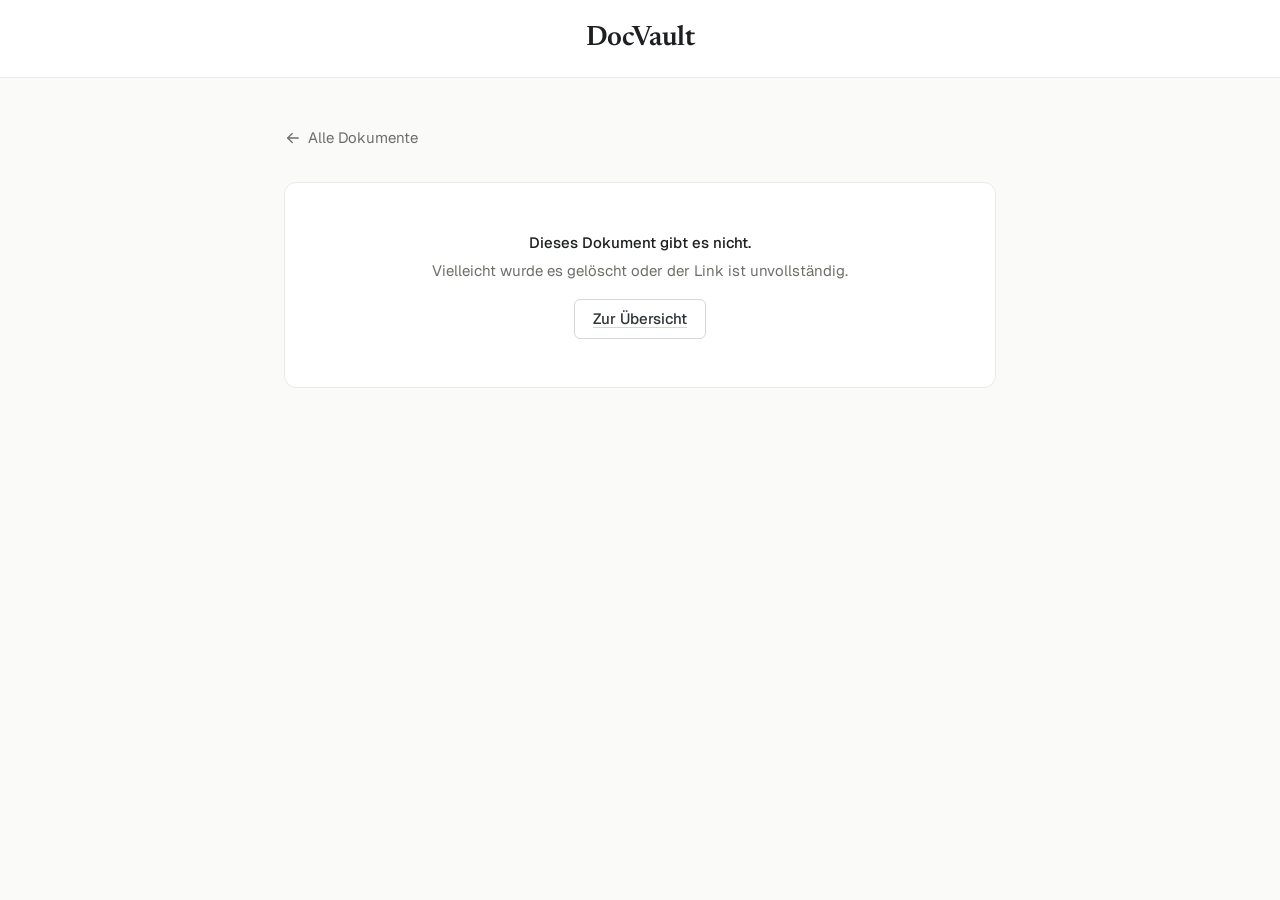
<file: src/DocVault.UI/html/document.html>
<!DOCTYPE html>
<html lang="de">
<head>
    <meta charset="UTF-8">
    <meta name="viewport" content="width=device-width, initial-scale=1.0">
    <title>Dokument – DocVault</title>
    <link rel="preconnect" href="https://fonts.googleapis.com">
    <link rel="preconnect" href="https://fonts.gstatic.com" crossorigin>
    <link rel="stylesheet" href="https://fonts.googleapis.com/css2?family=Geist:wght@400;500;600&family=Newsreader:opsz,wght@6..72,400;6..72,500;6..72,600&display=swap">
    <link rel="stylesheet" href="css/style.css">
</head>
<body>
    <header class="topbar">
        <div class="topbar-inner">
            <a href="/" class="wordmark">DocVault</a>
        </div>
    </header>

    <main class="page page-narrow">
        <a href="/" class="back-link">
            <svg class="icon" viewBox="0 0 24 24" aria-hidden="true"><path d="M19 12H5"/><path d="m11 18-6-6 6-6"/></svg>
            Alle Dokumente
        </a>

        <div id="loading" aria-label="Wird geladen">
            <span class="skeleton" style="height: 36px; width: 60%; margin-bottom: 24px"></span>
            <span class="skeleton" style="width: 90%; margin-bottom: 12px"></span>
            <span class="skeleton" style="width: 75%"></span>
        </div>

        <section id="notFound" class="panel empty" hidden>
            <strong>Dieses Dokument gibt es nicht.</strong>
            Vielleicht wurde es gelöscht oder der Link ist unvollständig.
            <div><a href="/" class="btn btn-quiet">Zur Übersicht</a></div>
        </section>

        <section id="loadError" class="panel empty" hidden>
            <strong>Das Dokument konnte nicht geladen werden.</strong>
            <span id="loadErrorText"></span>
            <div><button type="button" class="btn btn-quiet" id="retryButton">Erneut versuchen</button></div>
        </section>

        <article id="documentDetail" class="detail" hidden>
            <div>
                <div class="detail-head">
                    <h1 id="docTitle"></h1>
                    <span id="docStatus"></span>
                </div>
            </div>

            <dl class="meta-grid">
                <div><dt>Dateiname</dt><dd id="docFileName"></dd></div>
                <div><dt>Typ</dt><dd id="docType"></dd></div>
                <div><dt>Größe</dt><dd id="docSize"></dd></div>
                <div><dt>Ordner</dt><dd id="docFolder"></dd></div>
                <div><dt>Hochgeladen</dt><dd id="docUploadedAt"></dd></div>
                <div><dt>Zuletzt geändert</dt><dd id="docUpdatedAt"></dd></div>
            </dl>

            <section class="panel" aria-labelledby="summaryHeading">
                <h2 id="summaryHeading">Zusammenfassung</h2>
                <p class="summary-text" id="docSummary"></p>
            </section>

            <section class="panel" aria-labelledby="contentHeading">
                <h2 id="contentHeading">Erkannter Text</h2>
                <pre class="ocr-text" id="docContent"></pre>
            </section>

            <section class="panel" aria-labelledby="editHeading">
                <h2 id="editHeading">Bearbeiten</h2>
                <form id="editForm" novalidate>
                    <div class="edit-fields">
                        <div class="field">
                            <label for="editTitle">Titel</label>
                            <input type="text" id="editTitle" maxlength="200">
                        </div>
                        <div class="field">
                            <label for="editFolder">Ordner</label>
                            <select id="editFolder">
                                <option value="">Kein Ordner</option>
                            </select>
                        </div>
                        <button type="submit" class="btn btn-primary" id="saveButton">Änderungen speichern</button>
                    </div>
                    <p class="form-message" id="editMessage" role="status" aria-live="polite"></p>
                </form>
            </section>

            <section class="panel danger-zone" aria-labelledby="deleteHeading">
                <h2 id="deleteHeading">Dokument löschen</h2>
                <p>Das Dokument wird endgültig entfernt und lässt sich nicht wiederherstellen.</p>
                <div id="deleteStart">
                    <button type="button" class="btn btn-quiet" id="deleteButton">Löschen …</button>
                </div>
                <div id="deleteConfirm" class="confirm-row" hidden>
                    <span>Wirklich löschen?</span>
                    <button type="button" class="btn btn-danger" id="confirmDeleteButton">Endgültig löschen</button>
                    <button type="button" class="btn btn-quiet" id="cancelDeleteButton">Abbrechen</button>
                </div>
                <p class="form-message" id="deleteMessage" role="status" aria-live="polite"></p>
            </section>
        </article>
    </main>

    <script type="module" src="js/document-detail.js"></script>
</body>
</html>
</file>
<file: src/DocVault.UI/html/css/style.css>
:root {
    --bg: #FAFAF8;
    --surface: #FFFFFF;
    --surface-sunken: #F4F3F0;
    --ink: #2F3437;
    --ink-strong: #1D1F21;
    --muted: #6F6E69;
    --border: #EAEAEA;
    --border-strong: #D9D7D2;

    --blue-bg: #E1F3FE;   --blue-fg: #1F6C9F;
    --yellow-bg: #FBF3DB; --yellow-fg: #855A00;
    --green-bg: #EDF3EC;  --green-fg: #346538;
    --red-bg: #FDEBEC;    --red-fg: #9F2F2D;

    --font-sans: "Geist", "Helvetica Neue", Helvetica, Arial, sans-serif;
    --font-serif: "Newsreader", "Iowan Old Style", Georgia, serif;

    --radius-panel: 12px;
    --radius-control: 6px;
    --ease: cubic-bezier(0.16, 1, 0.3, 1);

    color-scheme: light;
}

*,
*::before,
*::after {
    box-sizing: border-box;
}

html {
    -webkit-text-size-adjust: 100%;
}

/* hidden muss gewinnen, auch gegen display: flex/grid aus Klassen */
[hidden] {
    display: none !important;
}

body {
    margin: 0;
    background: var(--bg);
    color: var(--ink);
    font-family: var(--font-sans);
    font-size: 15px;
    line-height: 1.6;
    caret-color: var(--ink-strong);
    -webkit-font-smoothing: antialiased;
}

::selection {
    background: var(--blue-bg);
    color: var(--ink-strong);
}

h1,
h2,
h3 {
    margin: 0;
    color: var(--ink-strong);
    font-weight: 500;
}

h1 {
    font-family: var(--font-serif);
    font-size: 2.5rem;
    line-height: 1.1;
    letter-spacing: -0.02em;
}

h2 {
    font-size: 1rem;
    line-height: 1.4;
}

a {
    color: inherit;
    text-decoration-color: var(--border-strong);
    text-underline-offset: 3px;
}

a:hover {
    text-decoration-color: currentColor;
}

:focus-visible {
    outline: 2px solid var(--blue-fg);
    outline-offset: 2px;
    border-radius: 4px;
}

.visually-hidden {
    position: absolute;
    width: 1px;
    height: 1px;
    margin: -1px;
    padding: 0;
    overflow: hidden;
    clip: rect(0 0 0 0);
    white-space: nowrap;
    border: 0;
}

.icon {
    width: 18px;
    height: 18px;
    flex-shrink: 0;
    fill: none;
    stroke: currentColor;
    stroke-width: 1.75;
    stroke-linecap: round;
    stroke-linejoin: round;
}

/* ---------- Seitengeruest ---------- */

.topbar {
    border-bottom: 1px solid var(--border);
    background: var(--surface);
}

.topbar-inner {
    max-width: 1120px;
    margin: 0 auto;
    padding: 16px 24px;
    text-align: center;
}

.wordmark {
    font-family: var(--font-serif);
    font-size: 1.75rem;
    font-weight: 600;
    letter-spacing: -0.02em;
    color: var(--ink-strong);
    text-decoration: none;
}

.page {
    max-width: 1120px;
    margin: 0 auto;
    padding: 48px 24px 96px;
}

.page-narrow {
    max-width: 760px;
}

.page-head {
    display: flex;
    align-items: baseline;
    justify-content: space-between;
    gap: 16px;
    margin-bottom: 40px;
}

.page-sub {
    margin: 0;
    color: var(--muted);
    font-variant-numeric: tabular-nums;
}

.layout {
    display: grid;
    grid-template-columns: 240px minmax(0, 1fr);
    gap: 48px;
    align-items: start;
}

.main-col {
    display: grid;
    grid-template-columns: minmax(0, 1fr);
    gap: 48px;
    min-width: 0;
}

.panel {
    background: var(--surface);
    border: 1px solid var(--border);
    border-radius: var(--radius-panel);
    padding: 28px;
}

.panel > h2 {
    margin-bottom: 16px;
}

/* ---------- Formulare ---------- */

.field {
    display: grid;
    gap: 6px;
}

.field label,
.field-label {
    font-size: 0.8125rem;
    font-weight: 500;
    color: var(--muted);
}

input[type="text"],
input[type="search"],
select {
    width: 100%;
    height: 40px;
    padding: 0 12px;
    font: inherit;
    color: var(--ink);
    background: var(--surface);
    border: 1px solid var(--border-strong);
    border-radius: var(--radius-control);
    transition: border-color 150ms var(--ease);
}

input::placeholder {
    color: var(--muted);
}

input:hover,
select:hover {
    border-color: #BDBAB4;
}

input:focus-visible,
select:focus-visible {
    outline: none;
    border-color: var(--blue-fg);
    box-shadow: 0 0 0 3px var(--blue-bg);
}

input[aria-invalid="true"] {
    border-color: var(--red-fg);
}

.btn {
    display: inline-flex;
    align-items: center;
    justify-content: center;
    gap: 8px;
    height: 40px;
    padding: 0 18px;
    font: inherit;
    font-weight: 500;
    white-space: nowrap;
    border: 1px solid transparent;
    border-radius: var(--radius-control);
    cursor: pointer;
    transition: background-color 150ms var(--ease), border-color 150ms var(--ease), transform 100ms var(--ease);
}

.btn:active:not(:disabled) {
    transform: scale(0.98);
}

.btn:disabled {
    cursor: progress;
    opacity: 0.6;
}

.btn-primary {
    background: var(--ink-strong);
    color: #FFFFFF;
}

.btn-primary:hover:not(:disabled) {
    background: #3A3D40;
}

.btn-secondary {
    background: var(--surface);
    color: var(--ink-strong);
    border-color: var(--border-strong);
}

.btn-secondary:hover:not(:disabled) {
    background: var(--surface-sunken);
}

.btn-danger {
    background: var(--red-fg);
    color: #FFFFFF;
}

.btn-danger:hover:not(:disabled) {
    background: #862725;
}

.btn-quiet {
    background: transparent;
    color: var(--ink);
    border-color: var(--border-strong);
}

.btn-quiet:hover:not(:disabled) {
    background: var(--surface-sunken);
}

.form-message {
    min-height: 1.6em;
    margin: 12px 0 0;
    font-size: 0.875rem;
}

.form-message:empty {
    min-height: 0;
    margin: 0;
}

.form-message.is-error {
    color: var(--red-fg);
}

.form-message.is-success {
    color: var(--green-fg);
}

/* ---------- Upload ---------- */

.dropzone {
    display: grid;
    justify-items: center;
    gap: 4px;
    padding: 32px 24px;
    margin-bottom: 20px;
    text-align: center;
    background: var(--bg);
    border: 1px dashed var(--border-strong);
    border-radius: 10px;
    cursor: pointer;
    transition: background-color 150ms var(--ease), border-color 150ms var(--ease);
}

.dropzone:hover,
.dropzone.is-dragover {
    background: var(--surface-sunken);
    border-color: var(--muted);
}

.dropzone:focus-within {
    border-color: var(--blue-fg);
    box-shadow: 0 0 0 3px var(--blue-bg);
}

.dropzone .icon {
    width: 24px;
    height: 24px;
    margin-bottom: 6px;
    color: var(--muted);
}

.dropzone-text {
    color: var(--ink-strong);
    font-weight: 500;
}

.dropzone-hint {
    font-size: 0.8125rem;
    color: var(--muted);
}

.dropzone.has-file {
    border-style: solid;
    background: var(--surface);
}

.upload-fields {
    display: grid;
    grid-template-columns: minmax(0, 1fr) 200px auto;
    gap: 12px;
    align-items: end;
}

/* ---------- Ordner-Navigation ---------- */

.side-col {
    position: sticky;
    top: 24px;
    display: grid;
    gap: 32px;
}

.side-col h2 {
    margin-bottom: 8px;
}

.folder-list {
    list-style: none;
    margin: 0;
    padding: 0;
    display: grid;
    gap: 2px;
}

.folder-button {
    display: flex;
    align-items: center;
    gap: 10px;
    width: 100%;
    padding: 7px 10px;
    font: inherit;
    color: var(--ink);
    text-align: left;
    background: transparent;
    border: 0;
    border-radius: var(--radius-control);
    cursor: pointer;
    transition: background-color 150ms var(--ease);
}

.folder-button:hover {
    background: var(--surface-sunken);
}

.folder-button[aria-pressed="true"] {
    background: var(--surface-sunken);
    color: var(--ink-strong);
    font-weight: 500;
}

.folder-button .icon {
    color: var(--muted);
}

.folder-name {
    flex: 1;
    min-width: 0;
    overflow: hidden;
    text-overflow: ellipsis;
    white-space: nowrap;
}

.folder-count {
    font-size: 0.8125rem;
    color: var(--muted);
    font-variant-numeric: tabular-nums;
}

.folder-form {
    display: grid;
    gap: 8px;
    padding-top: 24px;
    border-top: 1px solid var(--border);
}

.folder-form .form-message {
    margin-top: 0;
}

/* ---------- Dokumentliste ---------- */

.section-head {
    display: flex;
    align-items: center;
    justify-content: space-between;
    gap: 16px;
    margin-bottom: 16px;
}

.section-head h2 {
    font-family: var(--font-serif);
    font-size: 1.5rem;
    letter-spacing: -0.01em;
}

.search {
    position: relative;
    width: min(320px, 100%);
}

.search .icon {
    position: absolute;
    left: 12px;
    top: 50%;
    transform: translateY(-50%);
    color: var(--muted);
    pointer-events: none;
}

.search input {
    padding-left: 38px;
}

.table-wrap {
    overflow-x: auto;
    background: var(--surface);
    border: 1px solid var(--border);
    border-radius: var(--radius-panel);
}

.doc-table {
    width: 100%;
    border-collapse: collapse;
    font-variant-numeric: tabular-nums;
}

.doc-table th {
    padding: 12px 16px;
    font-size: 0.8125rem;
    font-weight: 500;
    color: var(--muted);
    text-align: left;
    white-space: nowrap;
    border-bottom: 1px solid var(--border);
}

.doc-table td {
    padding: 14px 16px;
    vertical-align: middle;
    border-bottom: 1px solid var(--border);
}

.doc-table tbody tr:last-child td {
    border-bottom: 0;
}

.doc-table tbody tr {
    transition: background-color 150ms var(--ease);
}

.doc-table tbody tr[data-href] {
    cursor: pointer;
}

.doc-table tbody tr[data-href]:hover {
    background: var(--bg);
}

.doc-table .num {
    text-align: right;
}

.doc-table .nowrap {
    white-space: nowrap;
}

.doc-title {
    font-weight: 500;
    color: var(--ink-strong);
    text-decoration: none;
}

.doc-title:hover {
    text-decoration: underline;
}

.doc-file {
    display: block;
    max-width: 320px;
    overflow: hidden;
    text-overflow: ellipsis;
    white-space: nowrap;
    font-size: 0.8125rem;
    color: var(--muted);
}

.muted {
    color: var(--muted);
}

.skeleton {
    display: block;
    height: 12px;
    border-radius: 4px;
    background: linear-gradient(90deg, var(--surface-sunken) 25%, #ECEBE7 50%, var(--surface-sunken) 75%);
    background-size: 200% 100%;
    animation: shimmer 1.4s linear infinite;
}

@keyframes shimmer {
    to { background-position: -200% 0; }
}

.empty {
    padding: 48px 24px;
    text-align: center;
    color: var(--muted);
}

.empty strong {
    display: block;
    margin-bottom: 4px;
    font-weight: 500;
    color: var(--ink-strong);
}

.empty .btn {
    margin-top: 16px;
}

/* ---------- Status-Badges ---------- */

.badge {
    display: inline-block;
    padding: 2px 10px;
    font-size: 0.75rem;
    font-weight: 500;
    line-height: 1.6;
    letter-spacing: 0.01em;
    white-space: nowrap;
    border-radius: 9999px;
}

.badge-uploaded   { background: var(--blue-bg);   color: var(--blue-fg); }
.badge-processing { background: var(--yellow-bg); color: var(--yellow-fg); }
.badge-completed  { background: var(--green-bg);  color: var(--green-fg); }
.badge-failed     { background: var(--red-bg);    color: var(--red-fg); }

/* ---------- Detailseite ---------- */

.back-link {
    display: inline-flex;
    align-items: center;
    gap: 6px;
    margin-bottom: 32px;
    color: var(--muted);
    text-decoration: none;
}

.back-link:hover {
    color: var(--ink-strong);
}

.detail {
    display: grid;
    gap: 24px;
}

.detail-head {
    display: flex;
    align-items: flex-start;
    justify-content: space-between;
    gap: 16px;
    margin-bottom: 8px;
}

.detail-head h1 {
    overflow-wrap: anywhere;
}

.detail-head .badge {
    margin-top: 10px;
}

.meta-grid {
    display: grid;
    grid-template-columns: repeat(3, minmax(0, 1fr));
    gap: 20px 24px;
    margin: 0;
}

.meta-grid dt {
    font-size: 0.8125rem;
    color: var(--muted);
}

.meta-grid dd {
    margin: 2px 0 0;
    color: var(--ink-strong);
    overflow-wrap: anywhere;
    font-variant-numeric: tabular-nums;
}

.summary-text {
    margin: 0;
    max-width: 68ch;
}

.summary-text.is-pending {
    color: var(--muted);
}

.ocr-text {
    margin: 0;
    max-height: 420px;
    overflow: auto;
    padding: 12px 14px;
    background: var(--bg, #faf9f6);
    border: 1px solid var(--border, #e6e3dc);
    border-radius: 8px;
    font: inherit;
    font-size: 0.9rem;
    white-space: pre-wrap;
    overflow-wrap: anywhere;
}

.ocr-text.is-pending {
    color: var(--muted);
}

.edit-fields {
    display: grid;
    grid-template-columns: minmax(0, 1fr) 220px auto;
    gap: 12px;
    align-items: end;
}

.danger-zone p {
    margin: 0 0 16px;
    color: var(--muted);
}

.confirm-row {
    display: flex;
    flex-wrap: wrap;
    align-items: center;
    gap: 12px;
}

.confirm-row span {
    font-weight: 500;
    color: var(--red-fg);
}

/* ---------- Kleinere Bildschirme ---------- */

@media (max-width: 860px) {
    .layout {
        grid-template-columns: minmax(0, 1fr);
    }

    .side-col {
        position: static;
    }

    .upload-fields,
    .edit-fields {
        grid-template-columns: 1fr;
    }

    .meta-grid {
        grid-template-columns: repeat(2, minmax(0, 1fr));
    }
}

@media (prefers-reduced-motion: reduce) {
    *,
    *::before,
    *::after {
        animation: none !important;
        transition: none !important;
    }
}
</file>
